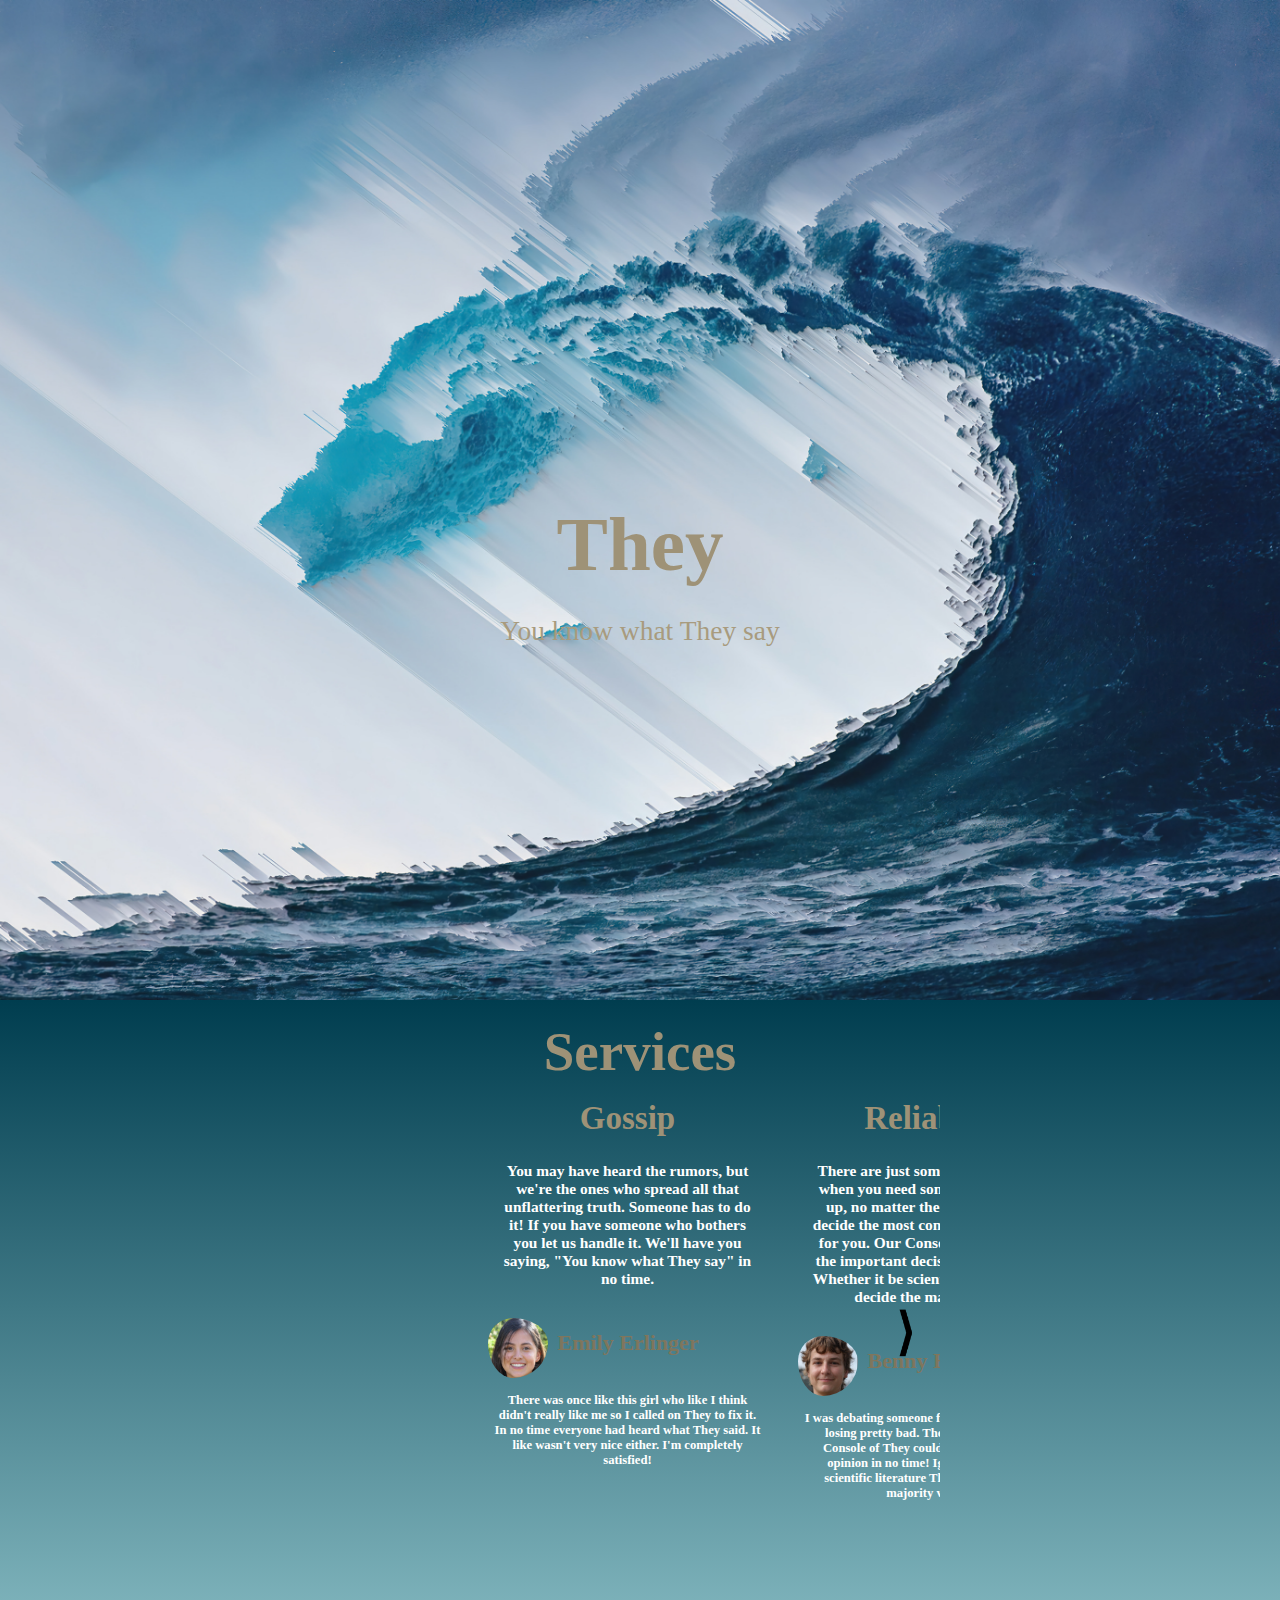
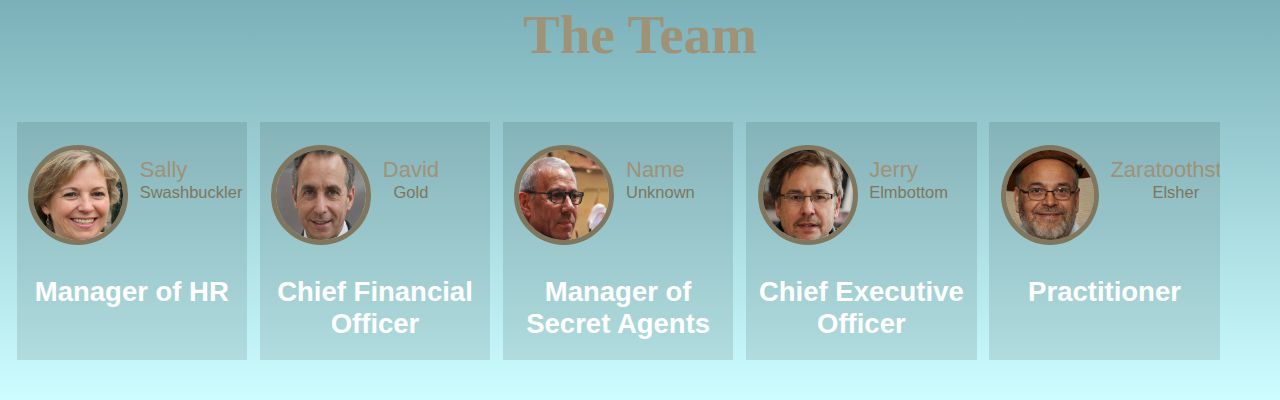
<file: index.html>
<!DOCTYPE html>
<html lang="en">
  <head>
    <meta charset="UTF-8" />
    <meta name="viewport" content="width=device-width, initial-scale=1.0" />

    <link rel="stylesheet" href="styles.css" />
    <link rel="preconnect" href="https://fonts.googleapis.com" />
    <link rel="preconnect" href="https://fonts.gstatic.com" crossorigin />
    <link
      href="https://fonts.googleapis.com/css2?family=Shantell+Sans:ital,wght@0,300..800;1,300..800&display=swap"
      rel="stylesheet"
    />

    <title>They</title>
  </head>
  <body>
    <!-- <img src="../data/wave.jpg" alt="Background image" /> -->
    <div id="top-container">
      <h1 id="Title">They</h1>
      <p id="slogan">You know what They say</p>
      <div id="user-options">
        <!-- <div id="login">
          <button>Login</button>
        </div>
        <div id="create-account">
          <button>Create Account</button>
        </div> -->
      </div>
    </div>
    <div id="bottom-container">
      <h2>Services</h2>
      <div id="our-services">
        <div id="button_container">
          <button onclick="nextCard(620)" id="left"><span></span></button>
          <button onclick="nextCard(-620)" id="right"></button>
        </div>
        <div id="services">
          <div id="card0"></div>
          <div class="service" id="card1">
            <h3>Gossip</h3>
            <p class="description">
              You may have heard the rumors, but we're the ones who spread all
              that unflattering truth. Someone has to do it! If you have someone
              who bothers you let us handle it. We'll have you saying, "You know
              what They say" in no time.
            </p>
            <!-- <hr /> -->
            <div class="testimonial">
              <img src="Emily_Erlinger.png" alt="A picture of emily" />
              <p class="name">Emily Erlinger</p>
            </div>
            <p class="testimony">
              There was once like this girl who like I think didn't really like
              me so I called on They to fix it. In no time everyone had heard
              what They said. It like wasn't very nice either. I'm completely
              satisfied!
            </p>
          </div>
          <div class="service" id="card2">
            <h3>Reliability</h3>
            <p class="description">
              There are just sometimes in your life when you need someone to
              back you up, no matter the situation. Let us decide the most
              convienient consensus for you. Our Console of They makes the
              important decisions for everyone. Whether it be scientists or
              doctors, we decide the majority view!
            </p>
            <!-- <hr /> -->
            <div class="testimonial">
              <img src="Benny_Brownie.png" alt="A picture of emily" />
              <p class="name">Benny Brownie</p>
            </div>
            <p class="testimony">
              I was debating someone for one of my classes and losing pretty
              bad. Then I remembered the Console of They could make up a
              majority opinion in no time! Ignoring the complex scientific
              literature They decided what the majority view was!
            </p>
          </div>
          <div class="service" id="card3">
            <h3>Trouble</h3>
            <p class="description">
              Don't you hate those people? You know the ones who abuse your
              faith in people. The people who run red lights. Sneeze into their
              hands. Those are our under cover agents. If you ever need an
              excuse to hate people call on us!
            </p>
            <!-- <hr /> -->
            <div class="testimonial">
              <img src="Pablo_Problem.png" alt="A picture of emily" />
              <p class="name">Pablo Problem</p>
            </div>
            <p class="testimony">
              My family has always been a problem. The issue is we need a
              justification for our actions. Luckily, They provide a great
              excuse for our bad behavior. With constant inexcusable actions,
              people have come to expect our behavior from everyone. They are a
              true savior. I fully recommend!
            </p>
          </div>
          <div class="service" id="card4">
            <h3>The Other</h3>
            <p class="description">
              Don't you hate those nasty people a part of that other thing?
              Whether in politics, a different team or another friend group. We
              support you in your disgust of them. We have secret agents that
              can get on the inside and make them look as bad a possible.
            </p>
            <!-- <hr /> -->
            <div class="testimonial">
              <img src="Lola_Lolipop.png" alt="A picture of emily" />
              <p class="name">Lola Lolipop</p>
            </div>
            <p class="testimony">
              My Mommy and Daddy said that I had to be nice as long as people
              are nice to me. But then there was this boy in my class I thought
              looked funny and I wanted to say that to him. So I hired a secret
              agent of They to get him to be mean to me. He said that I am fat.
              Then I told him his face looked like a cheese grate. It didn't
              feel good to get called fat but I can be mean to him all I want!
            </p>
          </div>
          <div class="service" id="card5">
            <h3>The Worst</h3>
            <p class="description">
              We are the worst. All people have that thing that they don't want
              to do. Apologizing to a friend, going out of your way to help a
              neighbor, etc. When you meet some of our worst people you'll never
              want to be nice again.
            </p>
            <!-- <hr /> -->
            <div class="testimonial">
              <img src="Chocho_Caboos.png" alt="A picture of emily" />
              <p class="name">Chocho Caboose</p>
            </div>
            <p class="testimony">
              I've made my far share of enemies back in the day. I know I should
              apologize to them but that's a hassle. One live long day I was
              working on the railroad when I met one of my good old enemies. I
              start apologizing to him but he started yellin' at me good. He
              called me names and said he'd never forgive me. The kicker is that
              he's worked for They all along! Now I never want to apologize to
              anyone again. They will never accept your apology.
            </p>
          </div>
          <div class="service" id="card6">
            <h3>The Problem</h3>
            <p class="description">
              You can bet your button that we're the problem too! If you ever
              need a scapegoat to excuse your shortcomings we'd be happy to
              oblige.
            </p>
            <!-- <hr /> -->
            <div class="testimonial">
              <img src="Timmy_Tommy.png" alt="A picture of emily" />
              <p class="name">Timmy Tommy</p>
            </div>
            <p class="testimony">
              All the homework I get in school is exhausting. Most the time I
              don't even do it. I play with my friends instead. None of this
              would be a problem if my teacher didn't want me to finish my
              homework. This got me thinking. If I hired an agent of They to
              destroy my homework everyday then I'd be fine. So I did. They
              would push me over in the parking lot and steal my homework! When
              the teacher asked where my homework was, I said, "They stole it."
              My teach had no option but to give me a free pass!
            </p>
          </div>
        </div>
      </div>
      <h2>The Team</h2>
      <div id="team">
        <button class="member" id="member1" onclick="infoCardPressed(member1)">
          <div class="team-member">
            <img src="Sally Swashbuckler.png" alt="Sally Swashbuckler" />
            <div class="team-name">
              <p class="first-name">Sally</p>
              <p class="last-name">Swashbuckler</p>
            </div>
          </div>
          <p class="team-role">Manager of HR</p>
          <p class="described-role">
            I have worked at They for 5 years now and I've loved it. The people
            I work with are interesting but they are very supportive. Whenever
            I'm feeling down the Manager of Secret Agents can change things.
            Before I was the manager of HR I had him get an agent on the inside
            of HR who messed up all our paper work. That manager was fired
            instantly. As far as They knows, nobody knows what happened to her.
            I love this place.
          </p>
        </button>
        <button class="member" id="member2" onclick="infoCardPressed(member2)">
          <div class="team-member">
            <img src="David Gold.png" alt="Sally Swashbuckler" />
            <div class="team-name">
              <p class="first-name">David</p>
              <p class="last-name">Gold</p>
            </div>
          </div>
          <p class="team-role">Chief Financial Officer</p>
          <p class="described-role">
            Hello, I'm David Gold. I've spent the last 7 wonderful year of my
            life here. Before I worked here I worked for some of the biggest
            investment firms in the world. People often ask me if They provides
            a useful service. I say to them that if there's supply then there's
            nothing to worry about.
          </p>
        </button>
        <button class="member" id="member3" onclick="infoCardPressed(member3)">
          <div class="team-member">
            <img src="Name Unknown.png" alt="Sally Swashbuckler" />
            <div class="team-name">
              <p class="first-name">Name</p>
              <p class="last-name">Unknown</p>
            </div>
          </div>
          <p class="team-role">Manager of Secret Agents</p>
          <p class="described-role">
            I manage the secret agents. There's no organization that we can't
            penetrate. Look all around you. They are watching, They pulls the
            strings, They is the most powerful force in the world! Question They
            and you will feel our wrath!
          </p>
        </button>
        <button class="member" id="member4" onclick="infoCardPressed(member4)">
          <div class="team-member">
            <img src="Jerry Elmbottom.png" alt="Sally Swashbuckler" />
            <div class="team-name">
              <p class="first-name">Jerry</p>
              <p class="last-name">Elmbottom</p>
            </div>
          </div>
          <p class="team-role">Chief Executive Officer</p>
          <p class="described-role">
            Hello, I'm Jerry Elmbottom, a self-made millionaire and part of the
            global elite. 12 years ago I founded this company with
            Zaratoothstra. Zaratoothstra was very charasmatic and convinced me
            that They is what the people need. Man I love that guy. He even has
            funny summoning rituals that he does. Now that They has taken off
            people need us. It's almost like they're addicted to They. But hey,
            that's what we're here for, to give people what they want.
          </p>
        </button>
        <button class="member" id="member5" onclick="infoCardPressed(member5)">
          <div class="team-member">
            <img src="Zaratoothstra Elsher.png" alt="Zaratoothstra Elsher" />
            <div class="team-name">
              <p class="first-name">Zaratoothstra</p>
              <p class="last-name">Elsher</p>
            </div>
          </div>
          <p class="team-role">Practitioner</p>
          <p class="described-role">
            I've been a part of They all along. When I met Jerry I convinced him
            that there were many things people didn't know. If only they knew
            the truth they'd be free from their mortal existence. Some people
            call me gnostic but I say that we must know the truth to be like
            gods. Look inwards all and find the truth within you! Come to They,
            They will sustain you! Put your faith in They so that your salvation
            will come to fruition! All hail They!
          </p>
        </button>
      </div>
    </div>
    <div id="member-info">
      <div id="info-about">
        <div id="info-name">
          <p id="info-first">Zaratoothstra</p>
          <p id="info-last">Elsher</p>
        </div>
        <img src="Zaratoothstra Elsher.png" alt="Zaratoothstra Elsher" />
        <p id="info-position">Practitioner</p>
        <button id="exit-info" onclick="closeInfoCard()">X</button>
      </div>
      <hr id="info-divide" />
      <p id="described-role-info">
        Bow down you pitiful fools. I have the answers and I will give them to
        those who submit to me. For too long gnostics have been opressed but
        come to me and I will awaken the god within and together we will rule!
      </p>
    </div>
    <script src="functionality.js"></script>
  </body>
</html>
</file>
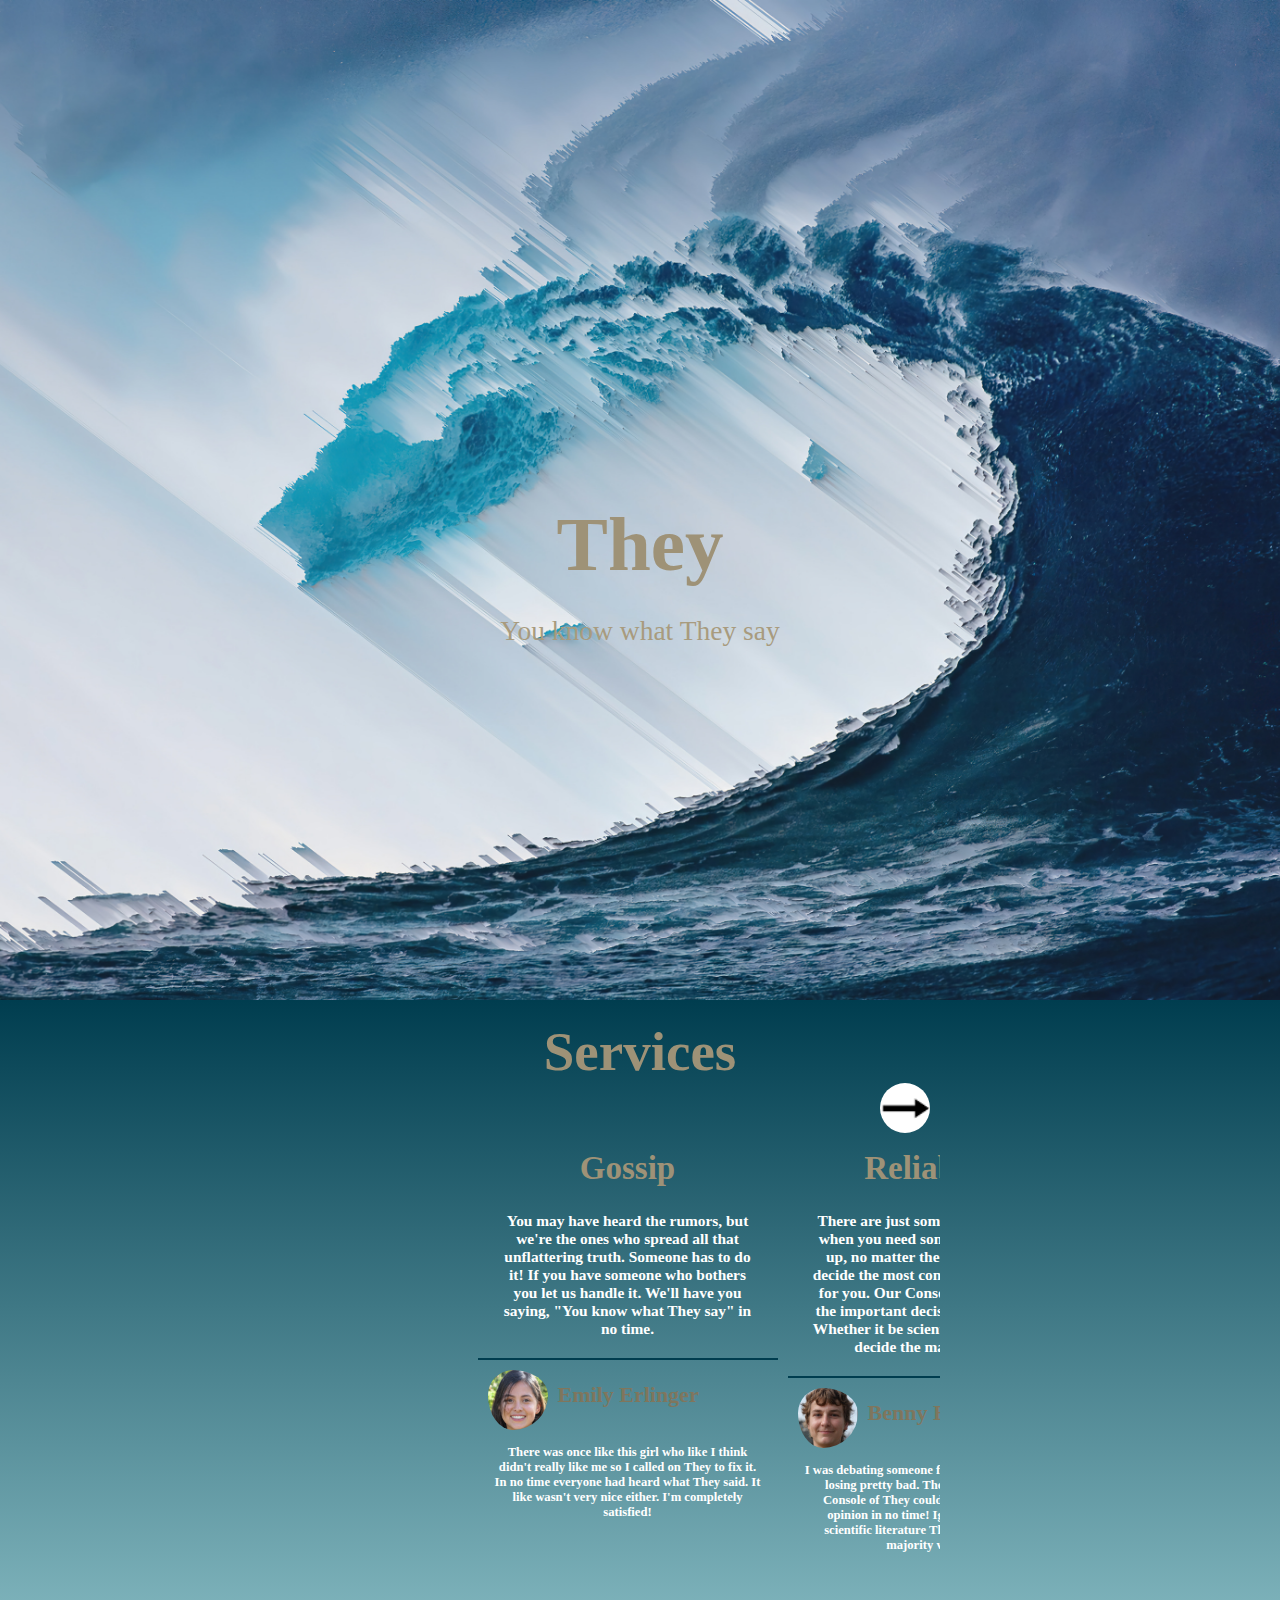
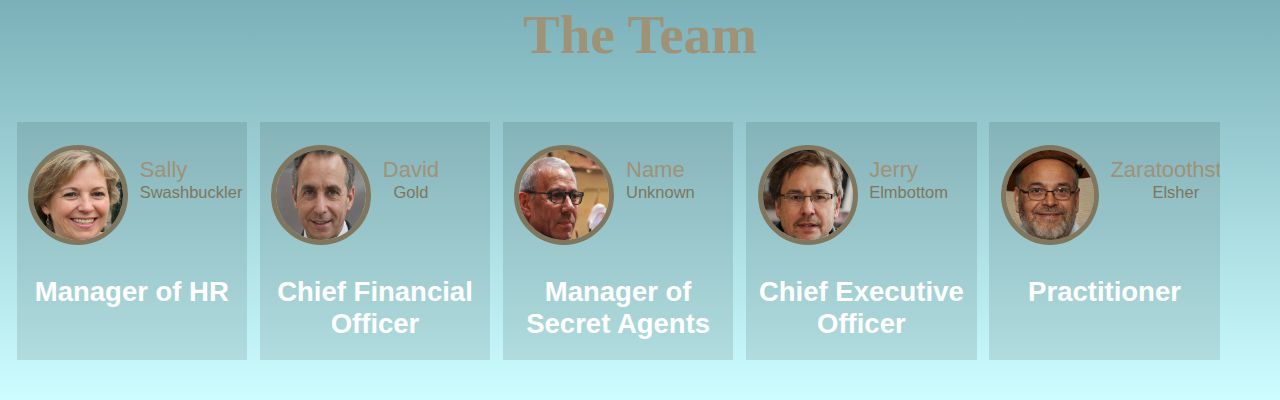
<file: src/index.html>
<!DOCTYPE html>
<html lang="en">
  <head>
    <meta charset="UTF-8" />
    <meta name="viewport" content="width=device-width, initial-scale=1.0" />

    <link rel="stylesheet" href="styles.css" />
    <link rel="preconnect" href="https://fonts.googleapis.com" />
    <link rel="preconnect" href="https://fonts.gstatic.com" crossorigin />
    <link
      href="https://fonts.googleapis.com/css2?family=Shantell+Sans:ital,wght@0,300..800;1,300..800&display=swap"
      rel="stylesheet"
    />

    <title>Login</title>
  </head>
  <body>
    <!-- <img src="../data/wave.jpg" alt="Background image" /> -->
    <div id="top-container">
      <h1 id="Title">They</h1>
      <p id="slogan">You know what They say</p>
      <div id="user-options">
        <!-- <div id="login">
          <button>Login</button>
        </div>
        <div id="create-account">
          <button>Create Account</button>
        </div> -->
      </div>
    </div>
    <div id="bottom-container">
      <h2>Services</h2>
      <div id="our-services">
        <div id="button_container">
          <button onclick="nextCard(620)" id="left"></button>
          <button onclick="nextCard(-620)" id="right"></button>
        </div>
        <div id="services">
          <div id="card0"></div>
          <div class="service" id="card1">
            <h3>Gossip</h3>
            <p class="description">
              You may have heard the rumors, but we're the ones who spread all
              that unflattering truth. Someone has to do it! If you have someone
              who bothers you let us handle it. We'll have you saying, "You know
              what They say" in no time.
            </p>
            <hr />
            <div class="testimonial">
              <img src="../data/Emily_Erlinger.png" alt="A picture of emily" />
              <p class="name">Emily Erlinger</p>
            </div>
            <p class="testimony">
              There was once like this girl who like I think didn't really like
              me so I called on They to fix it. In no time everyone had heard
              what They said. It like wasn't very nice either. I'm completely
              satisfied!
            </p>
          </div>
          <div class="service" id="card2">
            <h3>Reliability</h3>
            <p class="description">
              There are just sometimes in your life when you need someone to
              back you up, no matter the situation. Let us decide the most
              convienient consensus for you. Our Console of They makes the
              important decisions for everyone. Whether it be scientists or
              doctors, we decide the majority view!
            </p>
            <hr />
            <div class="testimonial">
              <img src="../data/Benny_Brownie.png" alt="A picture of emily" />
              <p class="name">Benny Brownie</p>
            </div>
            <p class="testimony">
              I was debating someone for one of my classes and losing pretty
              bad. Then I remembered the Console of They could make up a
              majority opinion in no time! Ignoring the complex scientific
              literature They decided what the majority view was!
            </p>
          </div>
          <div class="service" id="card3">
            <h3>Trouble</h3>
            <p class="description">
              Don't you hate those people? You know the ones who abuse your
              faith in people. The people who run red lights. Sneeze into their
              hands. Those are our under cover agents. If you ever need an
              excuse to hate people call on us!
            </p>
            <hr />
            <div class="testimonial">
              <img src="../data/Pablo_Problem.png" alt="A picture of emily" />
              <p class="name">Pablo Problem</p>
            </div>
            <p class="testimony">
              My family has always been a problem. The issue is we need a
              justification for our actions. Luckily, They provide a great
              excuse for our bad behavior. With constant inexcusable actions,
              people have come to expect our behavior from everyone. They are a
              true savior. I fully recommend!
            </p>
          </div>
          <div class="service" id="card4">
            <h3>The Other</h3>
            <p class="description">
              Don't you hate those nasty people a part of that other thing?
              Whether in politics, a different team or another friend group. We
              support you in your disgust of them. We have secret agents that
              can get on the inside and make them look as bad a possible.
            </p>
            <hr />
            <div class="testimonial">
              <img src="../data/Lola_Lolipop.png" alt="A picture of emily" />
              <p class="name">Lola Lolipop</p>
            </div>
            <p class="testimony">
              My Mommy and Daddy said that I had to be nice as long as people
              are nice to me. But then there was this boy in my class I thought
              looked funny and I wanted to say that to him. So I hired a secret
              agent of They to get him to be mean to me. He said that I am fat.
              Then I told him his face looked like a cheese grate. It didn't
              feel good to get called fat but I can be mean to him all I want!
            </p>
          </div>
          <div class="service" id="card5">
            <h3>The Worst</h3>
            <p class="description">
              We are the worst. All people have that thing that they don't want
              to do. Apologizing to a friend, going out of your way to help a
              neighbor, etc. When you meet some of our worst people you'll never
              want to be nice again.
            </p>
            <hr />
            <div class="testimonial">
              <img src="../data/Chocho_Caboos.png" alt="A picture of emily" />
              <p class="name">Chocho Caboose</p>
            </div>
            <p class="testimony">
              I've made my far share of enemies back in the day. I know I should
              apologize to them but that's a hassle. One live long day I was
              working on the railroad when I met one of my good old enemies. I
              start apologizing to him but he started yellin' at me good. He
              called me names and said he'd never forgive me. The kicker is that
              he's worked for They all along! Now I never want to apologize to
              anyone again. They will never accept your apology.
            </p>
          </div>
          <div class="service" id="card6">
            <h3>The Problem</h3>
            <p class="description">
              You can bet your button that we're the problem too! If you ever
              need a scapegoat to excuse your shortcomings we'd be happy to
              oblige.
            </p>
            <hr />
            <div class="testimonial">
              <img src="../data/Timmy_Tommy.png" alt="A picture of emily" />
              <p class="name">Timmy Tommy</p>
            </div>
            <p class="testimony">
              All the homework I get in school is exhausting. Most the time I
              don't even do it. I play with my friends instead. None of this
              would be a problem if my teacher didn't want me to finish my
              homework. This got me thinking. If I hired an agent of They to
              destroy my homework everyday then I'd be fine. So I did. They
              would push me over in the parking lot and steal my homework! When
              the teacher asked where my homework was, I said, "They stole it"
            </p>
          </div>
        </div>
      </div>
      <h2>The Team</h2>
      <div id="team">
        <button class="member" id="member1" onclick="infoCardPressed(member1)">
          <div class="team-member">
            <img
              src="../data/Sally Swashbuckler.png"
              alt="Sally Swashbuckler"
            />
            <div class="team-name">
              <p class="first-name">Sally</p>
              <p class="last-name">Swashbuckler</p>
            </div>
          </div>
          <p class="team-role">Manager of HR</p>
          <p class="described-role">
            I have worked at They for 5 years now and I've loved it. The people
            I work with are interesting but they are very supportive. Whenever
            I'm feeling down the Manager of Secret Agents can change things.
            Before I was the manager of HR I had him get an agent on the inside
            of HR who messed up all our paper work. That manager was fired
            instantly. As far as They knows, nobody knows what happened to her.
            I love this place.
          </p>
        </button>
        <button class="member" id="member2" onclick="infoCardPressed(member2)">
          <div class="team-member">
            <img src="../data/David Gold.png" alt="Sally Swashbuckler" />
            <div class="team-name">
              <p class="first-name">David</p>
              <p class="last-name">Gold</p>
            </div>
          </div>
          <p class="team-role">Chief Financial Officer</p>
          <p class="described-role">
            Hello, I'm David Gold. I've spent the last 7 wonderful year of my
            life here. Before I worked here I worked for some of the biggest
            investment firms in the world. People often ask me if They provides
            a useful service. I say to them that if there's supply then there's
            nothing to worry about.
          </p>
        </button>
        <button class="member" id="member3" onclick="infoCardPressed(member3)">
          <div class="team-member">
            <img src="../data/Name Unknown.png" alt="Sally Swashbuckler" />
            <div class="team-name">
              <p class="first-name">Name</p>
              <p class="last-name">Unknown</p>
            </div>
          </div>
          <p class="team-role">Manager of Secret Agents</p>
          <p class="described-role">
            I manage the secret agents. There's no organization that we can't
            penetrate. Look all around you. They are watching, They pulls the
            strings, They is the most powerful force in the world! Question They
            and you will surely die!
          </p>
        </button>
        <button class="member" id="member4" onclick="infoCardPressed(member4)">
          <div class="team-member">
            <img src="../data/Jerry Elmbottom.png" alt="Sally Swashbuckler" />
            <div class="team-name">
              <p class="first-name">Jerry</p>
              <p class="last-name">Elmbottom</p>
            </div>
          </div>
          <p class="team-role">Chief Executive Officer</p>
          <p class="described-role">
            Hello, I'm Jerry Elmbottom, a self-made millionaire and part of the
            global elite. 12 years ago I founded this company with
            Zaratoothstra. Zaratoothstra was very charasmatic and convinced me
            that They is what the people need. Man I love that guy. He even has
            funny summoning rituals that he does. Now that They has taken off
            people need us. It's almost like they're addicted to They. But hey,
            that's what we're here for, to give people what they want.
          </p>
        </button>
        <button class="member" id="member5" onclick="infoCardPressed(member5)">
          <div class="team-member">
            <img
              src="../data/Zaratoothstra Elsher.png"
              alt="Zaratoothstra Elsher"
            />
            <div class="team-name">
              <p class="first-name">Zaratoothstra</p>
              <p class="last-name">Elsher</p>
            </div>
          </div>
          <p class="team-role">Practitioner</p>
          <p class="described-role">
            I've been a part of They all along. When I met Jerry I convinced him
            that there were many things people didn't know. If only they knew
            the truth they'd be free from their mortal existance. Some people
            call me gnostic but I say that we must know the truth to be like
            gods. Look inwards all and find the truth within you! Come to They,
            They will sustain you! Out your faith in They so that your salvation
            will come to fruition! All hail They!
          </p>
        </button>
      </div>
    </div>
    <div id="member-info">
      <div id="info-about">
        <div id="info-name">
          <p id="info-first">Zaratoothstra</p>
          <p id="info-last">Elsher</p>
        </div>
        <img
          src="../data/Zaratoothstra Elsher.png"
          alt="Zaratoothstra Elsher"
        />
        <p id="info-position">Practitioner</p>
        <button id="exit-info" onclick="closeInfoCard()">X</button>
      </div>
      <hr id="info-divide" />
      <p id="described-role-info">
        Bow down you pitiful fools. I have the answers and I will give them to
        those who submit to me. For too long gnostics have been opressed but
        come to me and I will awaken the god within and together we will rule!
      </p>
    </div>
    <script src="functionality.js"></script>
  </body>
</html>
</file>
<file: styles.css>
* {
  margin: 0;
  padding: 0;
  box-sizing: border-box;
  font-size: 11px;
}

body {
  display: grid;
  grid-template-columns: auto;
  grid-template-rows: auto auto;
}

#user-options {
  display: flex;
  flex-direction: column;
  max-width: 10%;
  float: right;
  order: 1;
  margin-left: auto;
  border-radius: 10%;
  overflow: hidden;
}

#login {
  background-color: #6889f5;
  max-width: 100%;
  border-radius: 10%;
}

#create-account {
  background-color: #f5be2a;
  max-width: 100%;
  border-radius: 10%;
}

#create-account button,
#login button {
  width: 100%;
  border-radius: 0px;
  border: 0px;
  padding: 5px;
}

#create-account button {
  background-color: #eddab2;
}

#login button {
  background-color: #f5e7c9;
}

#create-account button:hover,
#login button:hover {
  transform: scale(1.02);
  cursor: pointer;
}

#top-container {
  display: flex;
  flex-direction: column;
  background-image: url("wave.jpg");
  background-size: cover;
  background-repeat: no-repeat;
  background-position: center;
  height: 1000px;
}

#Title {
  text-align: center;
  padding-top: 500px;
  width: 500px;
  margin: 0 auto;
  font-size: 7rem;
  order: 2;
  color: #9e9277;
}

#slogan {
  order: 3;
  text-align: center;
  padding-top: 2%;
  font-size: 2.5rem;
  color: #a89b7e;
}

#bottom-container {
  height: 1000px;
  width: 100%;
  background: linear-gradient(#003d4f, #cdfdff);
  grid-area: 2 / 1 / auto / span 1;
}

#bottom-container h2 {
  font-size: 5rem;
  text-align: center;
  padding-top: 20px;
  color: #9e9277;
}

#our-services {
  margin: 0 auto;
  height: 50%;
  width: 600px;
  display: grid;
  grid-template-areas: "inner-div";
}

#bottom-container h3 {
  padding-right: 490px;
  text-align: center;
  font-size: 3rem;
  margin: 0 auto;
  color: #f5e7c9;
}

#services {
  margin-top: 12px;
  display: flex;
  flex-direction: row;
  overflow: hidden;
  align-items: center;
  justify-content: center;
  z-index: 0;
  height: 95%;
  grid-area: inner-div;
}

.service {
  height: 100%;
  margin: 5px;
  min-width: 50%;
  max-width: 50%;
}

#card0 {
  margin-left: 1525px;
}

#our-services h3 {
  padding: 5px;
  text-align: center;
  color: #9e9277;
  font-size: 3rem;
}

.service hr {
  height: 2px;
  background-color: #003d4f;
  border: 0px;
}

.testimonial {
  display: flex;
  align-items: center;
}

.name {
  font-size: 2rem;
  color: #7f765d;
  font-weight: 700;
  padding: 10px;
}

.service img {
  height: 70px;
  width: 70px;
  padding-left: 10px;
  padding-top: 10px;
  border-radius: 50%;
}

.description {
  font-size: 1.4rem;
  color: white;
  font-weight: 600;
  padding: 20px;
  text-align: center;
}

.testimony {
  font-size: 1.15rem;
  color: white;
  font-weight: 600;
  text-align: center;
  margin: 15px;
}

#left,
#right {
  background-size: cover;
  background-position: center;
  border-radius: 50%;
  height: 50px;
  width: 50px;
  border: black;
  border-width: 1px;
}

#left {
  background-image: url(arrow_left.png);
  background-color: transparent;
  margin-left: 10px;
  visibility: hidden;
}

#right {
  background-image: url(arrow_right.png);
  background-color: transparent;
  margin-right: 10px;
  visibility: visible;
}

#right:hover,
#left:hover {
  cursor: pointer;
  transform: scale(1.02);
}

#button_container {
  display: flex;
  justify-content: space-between;
  z-index: 2;
  grid-area: inner-div;
  align-items: center;
}

#bottom-container h4 {
  font-size: 3rem;
  color: #9e9277;
  margin: 0 auto;
  text-align: center;
}

#team {
  margin-top: 50px;
  min-width: 1000px;
  display: flex;
  height: 25%;
  flex-direction: row;
  align-items: center;
  max-width: 100%;
  overflow: hidden;
}

.member {
  width: 18%;
  height: 95%;
  margin: 0.5%;
  border-width: 0px;
  z-index: 0;
  background-color: rgba(0, 0, 0, 0.1);
  overflow: hidden;
}

.member:hover {
  cursor: pointer;
  transform: scale(1.02);
}

.team-member img {
  width: 100px;
  height: 100px;
  margin: 5%;
  border-radius: 50%;
  border: 5px solid #7f765d;
}

.team-member {
  width: 100%;
  height: 60%;
  display: flex;
  align-items: top;
  margin-top: 5%;
}

.team-name {
  display: flex;
  flex-direction: column;
  justify-items: center;
  margin-top: 10%;
}

.first-name {
  font-size: 2rem;
  color: #9e9277;
  text-align: left;
}

.last-name {
  font-size: 1.5rem;
  color: #7f765d;
}

.team-role {
  text-align: center;
  font-size: 3rem;
  margin-bottom: 10%;
}

.team-role {
  font-size: 2.5rem;
  color: white;
  font-weight: 700;
}

#member1 {
  margin-left: 1.3%;
}

.described-role {
  visibility: hidden;
}

#member-info {
  grid-area: 2 / 1 / auto / span 1;
  margin: 0 auto;
  margin-top: 500px;
  width: 600px;
  height: 300px;
  background-color: #003d4f;
  z-index: 1;
  text-align: center;
  visibility: hidden;
}

#info-about {
  display: flex;
  flex-direction: row;
  align-items: center;
  justify-content: center;
}

#member-info img {
  margin-top: 10px;
  border-radius: 50%;
  border: 5px solid;
  border-color: #7f765d;
  height: 100px;
  width: 100px;
}

#info-name {
  margin-right: 20px;
  margin-left: 10px;
}

#info-name #info-first {
  font-size: 2rem;
  color: #9e9277;
}

#info-name #info-last {
  font-size: 1.5rem;
  color: #7f765d;
}

#info-position {
  font-size: 3rem;
  color: white;
  font-weight: 600;
  margin-left: 20px;
}

#info-divide {
  margin-top: 10px;
}

#exit-info {
  background-color: transparent;
  border: 0px;
  margin-left: auto;
  margin-right: 10px;
  margin-bottom: 80px;
  font-size: 2rem;
  align-self: flex-end;
}

#exit-info:hover {
  transform: scale(1.02);
  cursor: pointer;
}

#described-role-info {
  font-size: 1.5rem;
  margin: 10px;
  color: white;
}
</file>
<file: src/styles.css>
* {
  margin: 0;
  padding: 0;
  box-sizing: border-box;
  font-size: 11px;
}

body {
  display: grid;
  grid-template-columns: auto;
  grid-template-rows: auto auto;
}

#user-options {
  display: flex;
  flex-direction: column;
  max-width: 10%;
  float: right;
  order: 1;
  margin-left: auto;
  border-radius: 10%;
  overflow: hidden;
}

#login {
  background-color: #6889f5;
  max-width: 100%;
  border-radius: 10%;
}

#create-account {
  background-color: #f5be2a;
  max-width: 100%;
  border-radius: 10%;
}

#create-account button,
#login button {
  width: 100%;
  border-radius: 0px;
  border: 0px;
  padding: 5px;
}

#create-account button {
  background-color: #eddab2;
}

#login button {
  background-color: #f5e7c9;
}

#create-account button:hover,
#login button:hover {
  transform: scale(1.02);
  cursor: pointer;
}

#top-container {
  display: flex;
  flex-direction: column;
  background-image: url("../data/wave.jpg");
  background-size: cover;
  background-repeat: no-repeat;
  background-position: center;
  height: 1000px;
}

#Title {
  text-align: center;
  padding-top: 500px;
  width: 500px;
  margin: 0 auto;
  font-size: 7rem;
  order: 2;
  color: #9e9277;
}

#slogan {
  order: 3;
  text-align: center;
  padding-top: 2%;
  font-size: 2.5rem;
  color: #a89b7e;
}

#bottom-container {
  height: 1000px;
  width: 100%;
  background: linear-gradient(#003d4f, #cdfdff);
  grid-area: 2 / 1 / auto / span 1;
}

#bottom-container h2 {
  font-size: 5rem;
  text-align: center;
  padding-top: 20px;
  color: #9e9277;
}

#our-services {
  margin: 0 auto;
  height: 50%;
  width: 600px;
  display: grid;
  grid-template-areas: "inner-div";
}

#bottom-container h3 {
  padding-right: 490px;
  text-align: center;
  font-size: 3rem;
  margin: 0 auto;
  color: #f5e7c9;
}

#services {
  margin-top: 12px;
  display: flex;
  flex-direction: row;
  overflow: hidden;
  align-items: center;
  justify-content: center;
  z-index: 0;
  height: 95%;
}

.service {
  height: 100%;
  margin: 5px;
  min-width: 50%;
  max-width: 50%;
}

#card0 {
  margin-left: 1525px;
}

#our-services h3 {
  padding: 5px;
  text-align: center;
  color: #9e9277;
  font-size: 3rem;
}

.service hr {
  height: 2px;
  background-color: #003d4f;
  border: 0px;
}

.testimonial {
  display: flex;
  align-items: center;
}

.name {
  font-size: 2rem;
  color: #7f765d;
  font-weight: 700;
  padding: 10px;
}

.service img {
  height: 70px;
  width: 70px;
  padding-left: 10px;
  padding-top: 10px;
  border-radius: 50%;
}

.description {
  font-size: 1.4rem;
  color: white;
  font-weight: 600;
  padding: 20px;
  text-align: center;
}

.testimony {
  font-size: 1.15rem;
  color: white;
  font-weight: 600;
  text-align: center;
  margin: 15px;
}

#left,
#right {
  background-size: cover;
  background-position: center;
  border-radius: 50%;
  height: 50px;
  width: 50px;
  border: black;
  border-width: 1px;
}

#left {
  background-image: url(../data/arrow2_left.png);
  margin-left: 10px;
  visibility: hidden;
}

#right {
  background-image: url(../data/arrow2_right.png);
  margin-right: 10px;
  visibility: visible;
}

#right:hover,
#left:hover {
  cursor: pointer;
  transform: scale(1.02);
}

#button_container {
  display: flex;
  justify-content: space-between;
  z-index: 2;
  grid-area: inner-div;
  align-items: center;
}

#bottom-container h4 {
  font-size: 3rem;
  color: #9e9277;
  margin: 0 auto;
  text-align: center;
}

#team {
  margin-top: 50px;
  min-width: 1000px;
  display: flex;
  height: 25%;
  flex-direction: row;
  align-items: center;
  max-width: 100%;
  overflow: hidden;
}

.member {
  width: 18%;
  height: 95%;
  margin: 0.5%;
  border-width: 0px;
  z-index: 0;
  background-color: rgba(0, 0, 0, 0.1);
  overflow: hidden;
}

.member:hover {
  cursor: pointer;
  transform: scale(1.02);
}

.team-member img {
  width: 100px;
  height: 100px;
  margin: 5%;
  border-radius: 50%;
  border: 5px solid #7f765d;
}

.team-member {
  width: 100%;
  height: 60%;
  display: flex;
  align-items: top;
  margin-top: 5%;
}

.team-name {
  display: flex;
  flex-direction: column;
  justify-items: center;
  margin-top: 10%;
}

.first-name {
  font-size: 2rem;
  color: #9e9277;
  text-align: left;
}

.last-name {
  font-size: 1.5rem;
  color: #7f765d;
}

.team-role {
  text-align: center;
  font-size: 3rem;
  margin-bottom: 10%;
}

.team-role {
  font-size: 2.5rem;
  color: white;
  font-weight: 700;
}

#member1 {
  margin-left: 1.3%;
}

.described-role {
  visibility: hidden;
}

#member-info {
  grid-area: 2 / 1 / auto / span 1;
  margin: 0 auto;
  margin-top: 500px;
  width: 600px;
  height: 300px;
  background-color: #003d4f;
  z-index: 1;
  text-align: center;
  visibility: hidden;
}

#info-about {
  display: flex;
  flex-direction: row;
  align-items: center;
  justify-content: center;
}

#member-info img {
  margin-top: 10px;
  border-radius: 50%;
  border: 5px solid;
  border-color: #7f765d;
  height: 100px;
  width: 100px;
}

#info-name {
  margin-right: 20px;
  margin-left: 10px;
}

#info-name #info-first {
  font-size: 2rem;
  color: #9e9277;
}

#info-name #info-last {
  font-size: 1.5rem;
  color: #7f765d;
}

#info-position {
  font-size: 3rem;
  color: white;
  font-weight: 600;
  margin-left: 20px;
}

#info-divide {
  margin-top: 10px;
}

#exit-info {
  background-color: transparent;
  border: 0px;
  margin-left: auto;
  margin-right: 10px;
  margin-bottom: 80px;
  font-size: 2rem;
  align-self: flex-end;
}

#exit-info:hover {
  transform: scale(1.02);
  cursor: pointer;
}

#described-role-info {
  font-size: 1.5rem;
  margin: 10px;
  color: white;
}
</file>
